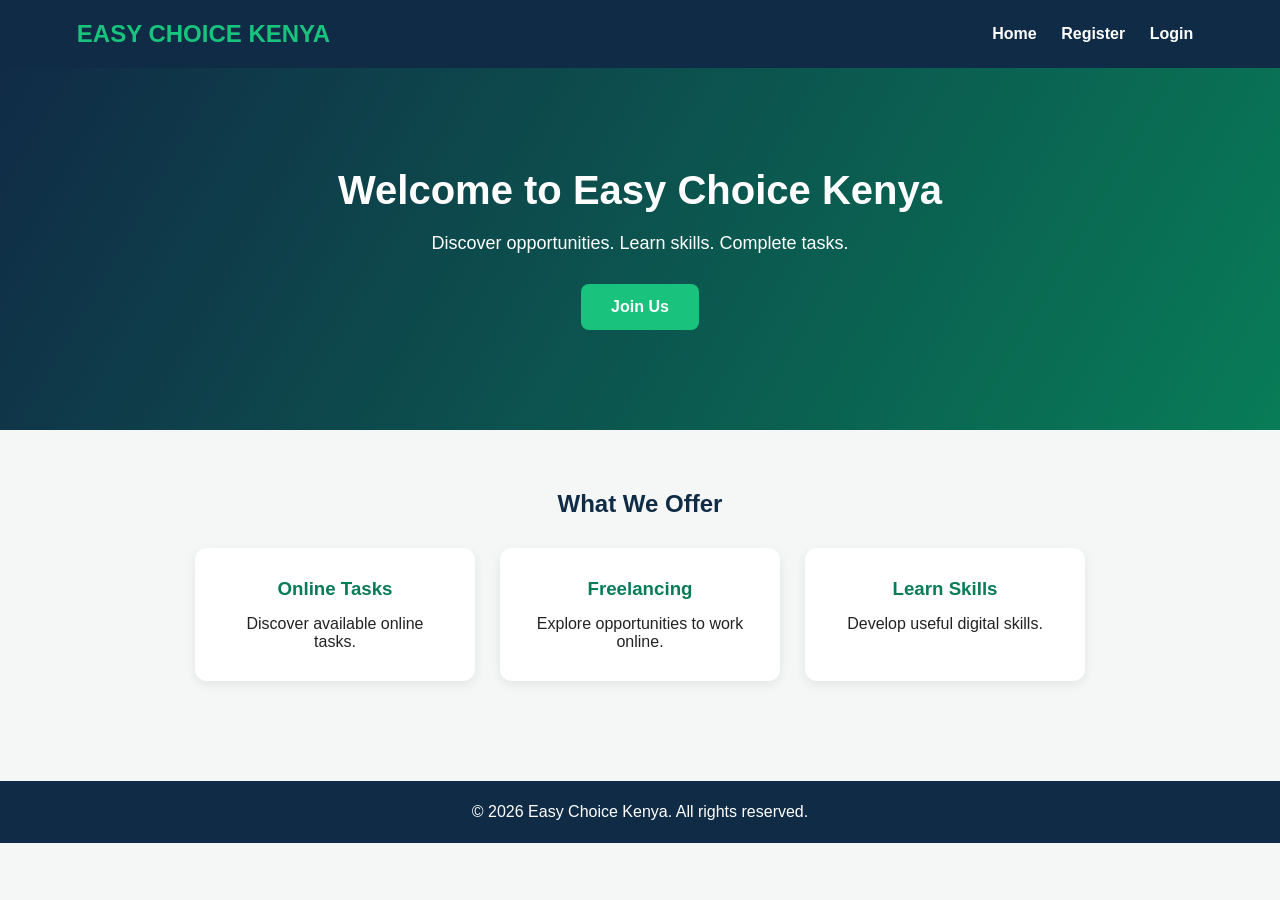
<file: index.html>
<!DOCTYPE html>
<html lang="en">
<head>
    <meta charset="UTF-8">
    <meta name="viewport" content="width=device-width, initial-scale=1.0">
    <title>Easy Choice Kenya</title>
    <link rel="stylesheet" href="style.css">
</head>
<body>

<header>
    <h2>EASY CHOICE KENYA</h2>
    <nav>
        <a href="index.html">Home</a>
        <a href="register.html">Register</a>
        <a href="login.html">Login</a>
    </nav>
</header>

<section class="hero">
    <h1>Welcome to Easy Choice Kenya</h1>
    <p>Discover opportunities. Learn skills. Complete tasks.</p>
    <a href="register.html" class="button">Join Us</a>
</section>

<section class="services">
    <h2>What We Offer</h2>

    <div class="cards">
        <div class="card">
            <h3>Online Tasks</h3>
            <p>Discover available online tasks.</p>
        </div>

        <div class="card">
            <h3>Freelancing</h3>
            <p>Explore opportunities to work online.</p>
        </div>

        <div class="card">
            <h3>Learn Skills</h3>
            <p>Develop useful digital skills.</p>
        </div>
    </div>
</section>

<footer>
    <p>© 2026 Easy Choice Kenya. All rights reserved.</p>
</footer>

<script src="script.js"></script>
</body>
</html>
</file>
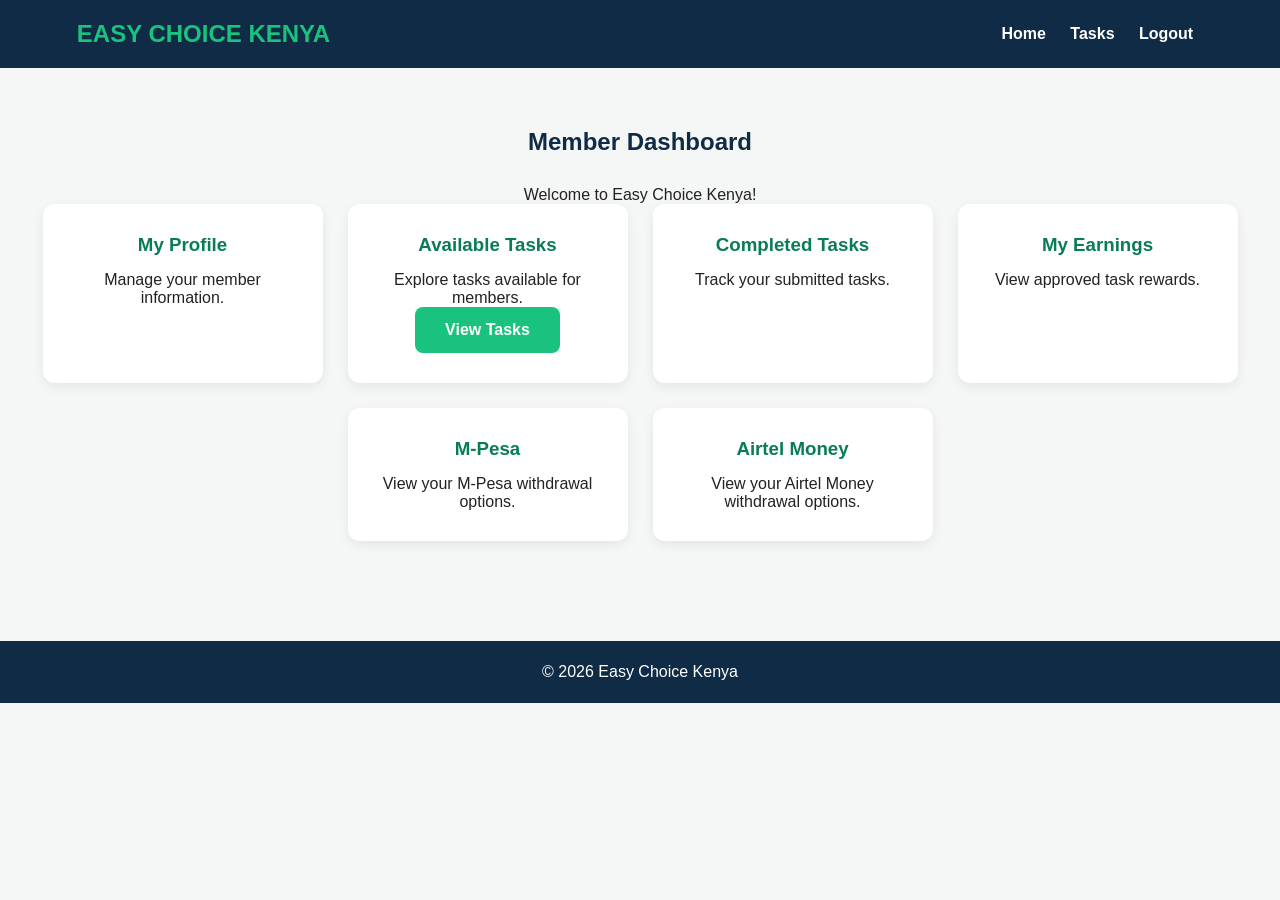
<file: dashboard.html>
<!DOCTYPE html>
<html lang="en">
<head>
    <meta charset="UTF-8">
    <meta name="viewport" content="width=device-width, initial-scale=1.0">
    <title>Member Dashboard - Easy Choice Kenya</title>
    <link rel="stylesheet" href="style.css">
</head>

<body>

<header>
    <h2>EASY CHOICE KENYA</h2>

    <nav>
        <a href="index.html">Home</a>
        <a href="tasks.html">Tasks</a>
        <a href="login.html">Logout</a>
    </nav>
</header>

<section class="services">

    <h2>Member Dashboard</h2>

    <p>Welcome to Easy Choice Kenya!</p>

    <div class="cards">

        <div class="card">
            <h3>My Profile</h3>
            <p>Manage your member information.</p>
        </div>

        <div class="card">
            <h3>Available Tasks</h3>
            <p>Explore tasks available for members.</p>
            <a href="tasks.html" class="button">View Tasks</a>
        </div>

        <div class="card">
            <h3>Completed Tasks</h3>
            <p>Track your submitted tasks.</p>
        </div>

        <div class="card">
            <h3>My Earnings</h3>
            <p>View approved task rewards.</p>
        </div>

        <div class="card">
            <h3>M-Pesa</h3>
            <p>View your M-Pesa withdrawal options.</p>
        </div>

        <div class="card">
            <h3>Airtel Money</h3>
            <p>View your Airtel Money withdrawal options.</p>
        </div>

    </div>

</section>

<footer>
    <p>© 2026 Easy Choice Kenya</p>
</footer>

</body>
</html>
</file>
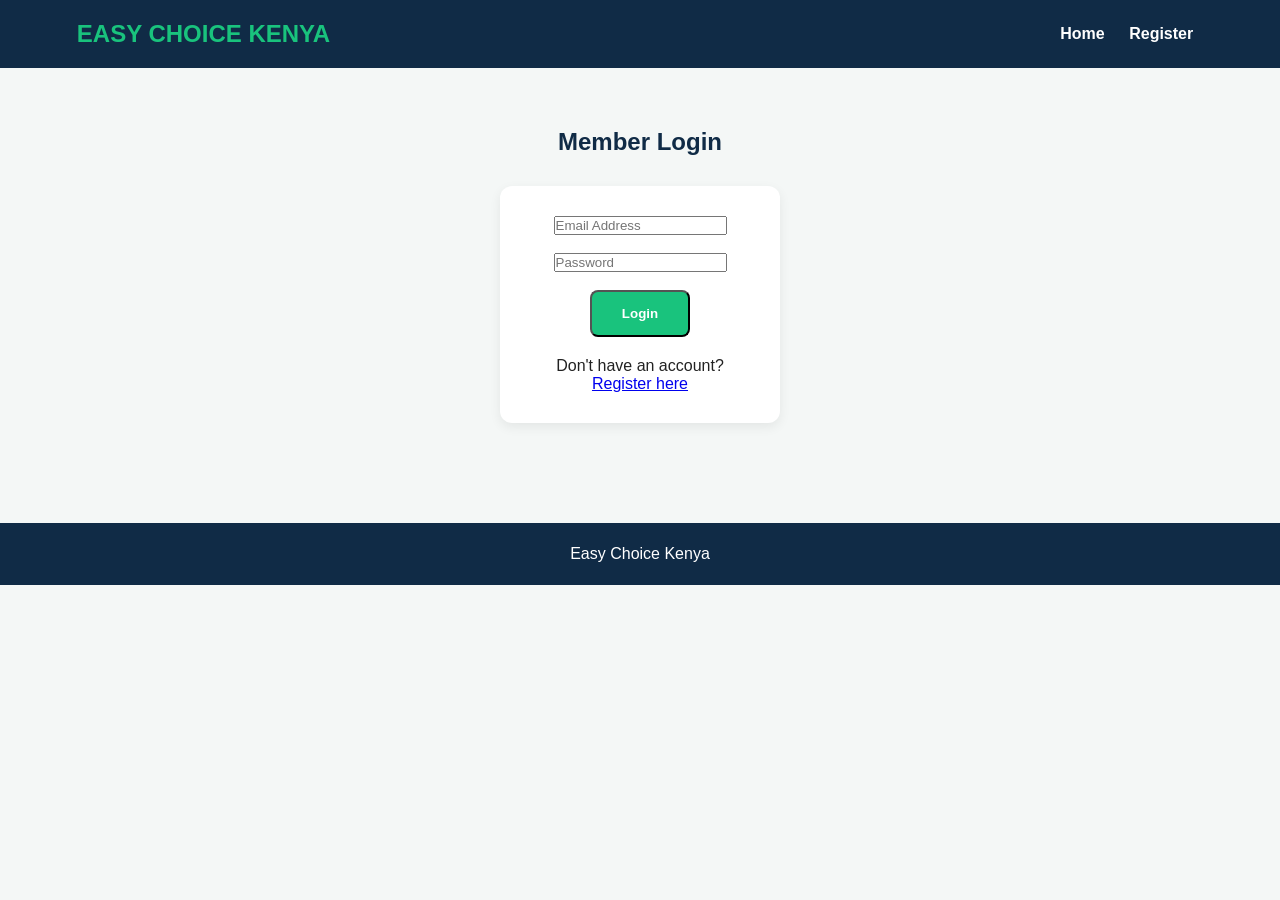
<file: login.html>
<!DOCTYPE html>
<html lang="en">
<head>
    <meta charset="UTF-8">
    <meta name="viewport" content="width=device-width, initial-scale=1.0">
    <title>Login - Easy Choice Kenya</title>
    <link rel="stylesheet" href="style.css">
</head>

<body>

<header>
    <h2>EASY CHOICE KENYA</h2>
    <nav>
        <a href="index.html">Home</a>
        <a href="register.html">Register</a>
    </nav>
</header>

<section class="services">

    <h2>Member Login</h2>

    <div class="card" style="margin:auto; max-width:400px;">

        <form id="loginForm">

            <input
                type="email"
                id="email"
                placeholder="Email Address"
                required>

            <br><br>

            <input
                type="password"
                id="password"
                placeholder="Password"
                required>

            <br><br>

            <button type="submit" class="button">
                Login
            </button>

        </form>

        <p id="message" style="margin-top:20px;"></p>

        <p style="margin-top:20px;">
            Don't have an account?
            <a href="register.html">Register here</a>
        </p>

    </div>

</section>

<footer>
    <p>Easy Choice Kenya</p>
</footer>

<script>
document.getElementById("loginForm")
.addEventListener("submit", function(event) {

    event.preventDefault();

    document.getElementById("message").textContent =
    "Login demonstration only. Secure account authentication is not yet connected.";

});
</script>

</body>
</html>
</file>
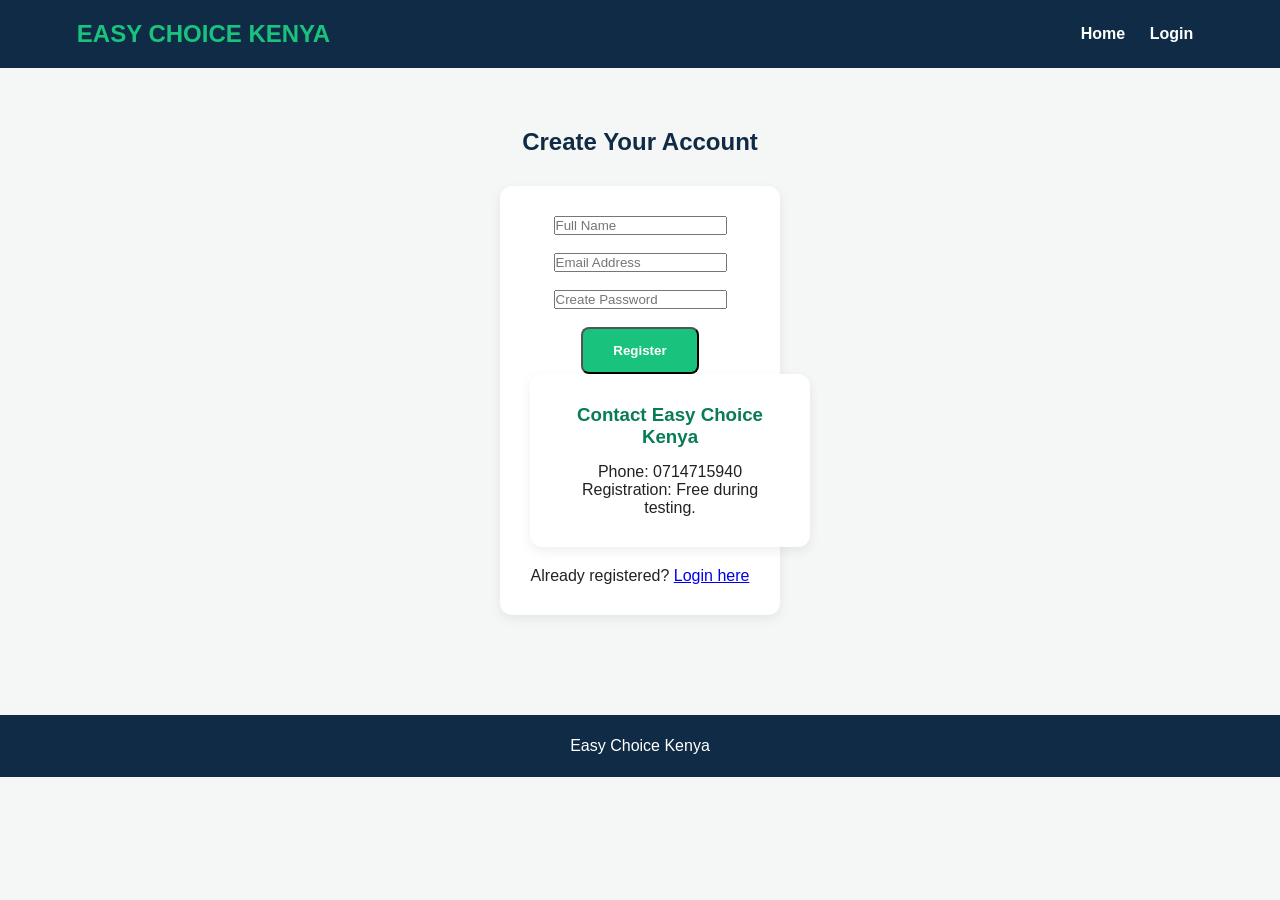
<file: register.html>
<!DOCTYPE html>
<html lang="en">
<head>
    <meta charset="UTF-8">
    <meta name="viewport" content="width=device-width, initial-scale=1.0">
    <title>Register - Easy Choice Kenya</title>
    <link rel="stylesheet" href="style.css">
</head>

<body>

<header>
    <h2>EASY CHOICE KENYA</h2>
    <nav>
        <a href="index.html">Home</a>
        <a href="login.html">Login</a>
    </nav>
</header>

<section class="services">

    <h2>Create Your Account</h2>

    <div class="card" style="margin:auto; max-width:400px;">

        <form id="registerForm">

            <input type="text"
                id="fullname"
                placeholder="Full Name"
                required>

            <br><br>

            <input type="email"
                id="email"
                placeholder="Email Address"
                required>

            <br><br>

            <input type="password"
                id="password"
                placeholder="Create Password"
                minlength="8"
                required>

            <br><br>

            <button type="submit" class="button">
                Register
            </button>

        </form>
        <div class="card">
    <h3>Contact Easy Choice Kenya</h3>
    <p>Phone: 0714715940</p>
    <p>Registration: Free during testing.</p>
</div>

        <p id="message" style="margin-top:20px;"></p>

        <p style="margin-top:20px;">
            Already registered?
            <a href="login.html">Login here</a>
        </p>

    </div>

</section>

<footer>
    <p>Easy Choice Kenya</p>
</footer>

<script>
document.getElementById("registerForm")
.addEventListener("submit", function(event) {

    event.preventDefault();

    document.getElementById("message").textContent =
    "Registration form received for demonstration. Account creation is not yet connected.";

});
</script>

</body>
</html>
</file>
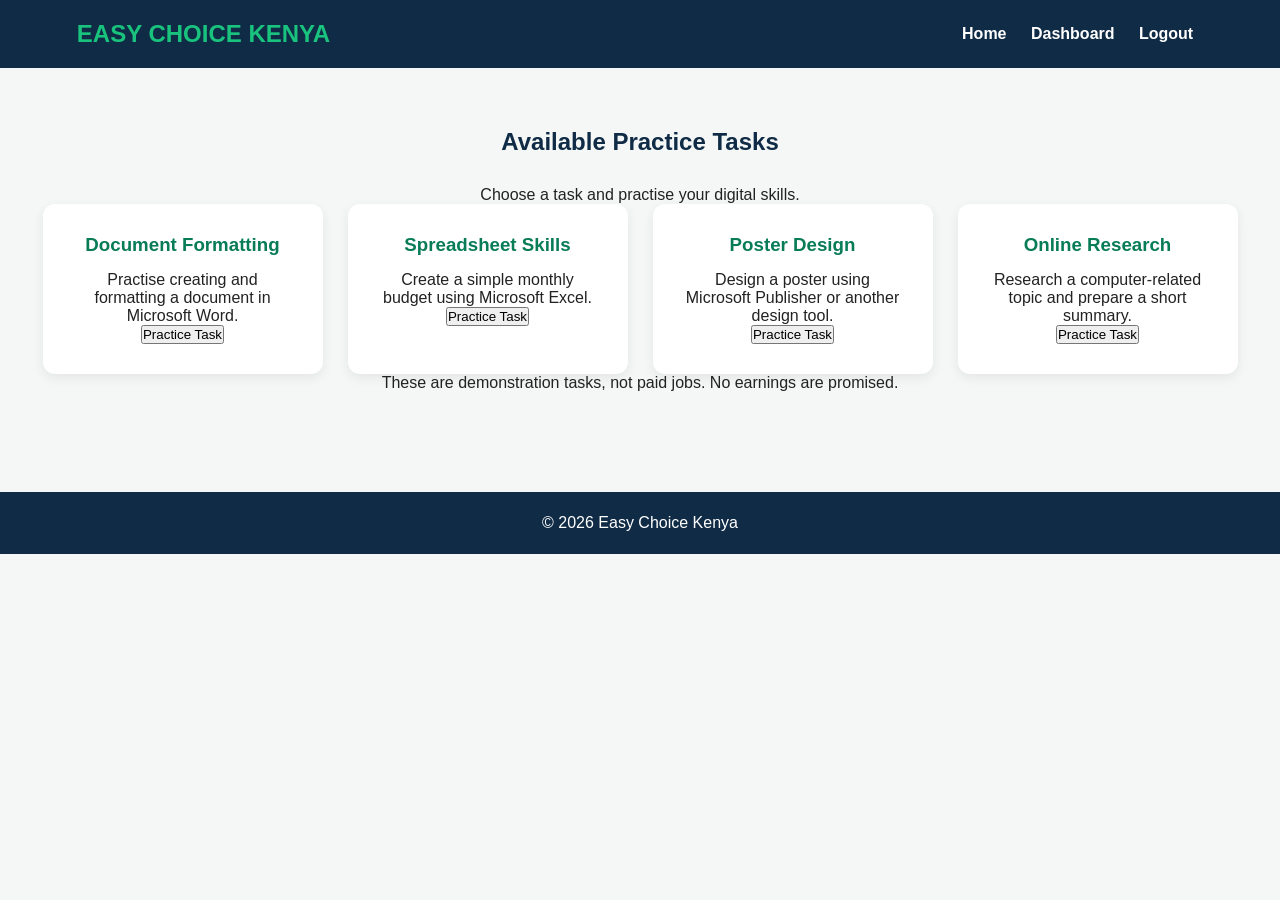
<file: tasks.html>
<!DOCTYPE html>
<html lang="en">
<head>
    <meta charset="UTF-8">
    <meta name="viewport" content="width=device-width, initial-scale=1.0">
    <title>Tasks - Easy Choice Kenya</title>
    <link rel="stylesheet" href="style.css">
</head>
<body>

<header>
    <h2>EASY CHOICE KENYA</h2>
    <nav>
        <a href="index.html">Home</a>
        <a href="dashboard.html">Dashboard</a>
        <a href="login.html">Logout</a>
    </nav>
</header>

<section class="services">
    <h2>Available Practice Tasks</h2>
    <p>Choose a task and practise your digital skills.</p>

    <div class="cards">

        <div class="card">
            <h3>Document Formatting</h3>
            <p>Practise creating and formatting a document in Microsoft Word.</p>
            <button type="button">Practice Task</button>
        </div>

        <div class="card">
            <h3>Spreadsheet Skills</h3>
            <p>Create a simple monthly budget using Microsoft Excel.</p>
            <button type="button">Practice Task</button>
        </div>

        <div class="card">
            <h3>Poster Design</h3>
            <p>Design a poster using Microsoft Publisher or another design tool.</p>
            <button type="button">Practice Task</button>
        </div>

        <div class="card">
            <h3>Online Research</h3>
            <p>Research a computer-related topic and prepare a short summary.</p>
            <button type="button">Practice Task</button>
        </div>

    </div>

    <p>These are demonstration tasks, not paid jobs. No earnings are promised.</p>
</section>

<footer>
    <p>© 2026 Easy Choice Kenya</p>
</footer>

</body>
</html>
</file>
<file: style.css>
* {
    margin: 0;
    padding: 0;
    box-sizing: border-box;
}

body {
    font-family: Arial, sans-serif;
    background: #f4f7f6;
    color: #222;
}

header {
    background: #102b46;
    color: white;
    padding: 20px 6%;
    display: flex;
    justify-content: space-between;
    align-items: center;
    flex-wrap: wrap;
}

header h2 {
    color: #19c37d;
}

nav a {
    color: white;
    text-decoration: none;
    margin: 10px;
    font-weight: bold;
}

nav a:hover {
    color: #19c37d;
}

.hero {
    background: linear-gradient(120deg, #102b46, #087c57);
    color: white;
    text-align: center;
    padding: 100px 20px;
}

.hero h1 {
    font-size: 40px;
    margin-bottom: 20px;
}

.hero p {
    font-size: 18px;
    margin-bottom: 30px;
}

.button {
    display: inline-block;
    background: #19c37d;
    color: white;
    padding: 14px 30px;
    border-radius: 8px;
    text-decoration: none;
    font-weight: bold;
}

.button:hover {
    background: #128b59;
}

.services {
    text-align: center;
    padding: 60px 20px;
}

.services h2 {
    margin-bottom: 30px;
    color: #102b46;
}

.cards {
    display: flex;
    justify-content: center;
    flex-wrap: wrap;
    gap: 25px;
}

.card {
    background: white;
    padding: 30px;
    width: 280px;
    border-radius: 12px;
    box-shadow: 0 4px 12px #00000012;
}

.card h3 {
    color: #087c57;
    margin-bottom: 15px;
}

footer {
    background: #102b46;
    color: white;
    text-align: center;
    padding: 22px;
    margin-top: 40px;
}

@media (max-width: 600px) {
    header {
        flex-direction: column;
        gap: 15px;
    }

    .hero h1 {
        font-size: 30px;
    }
}
</file>
